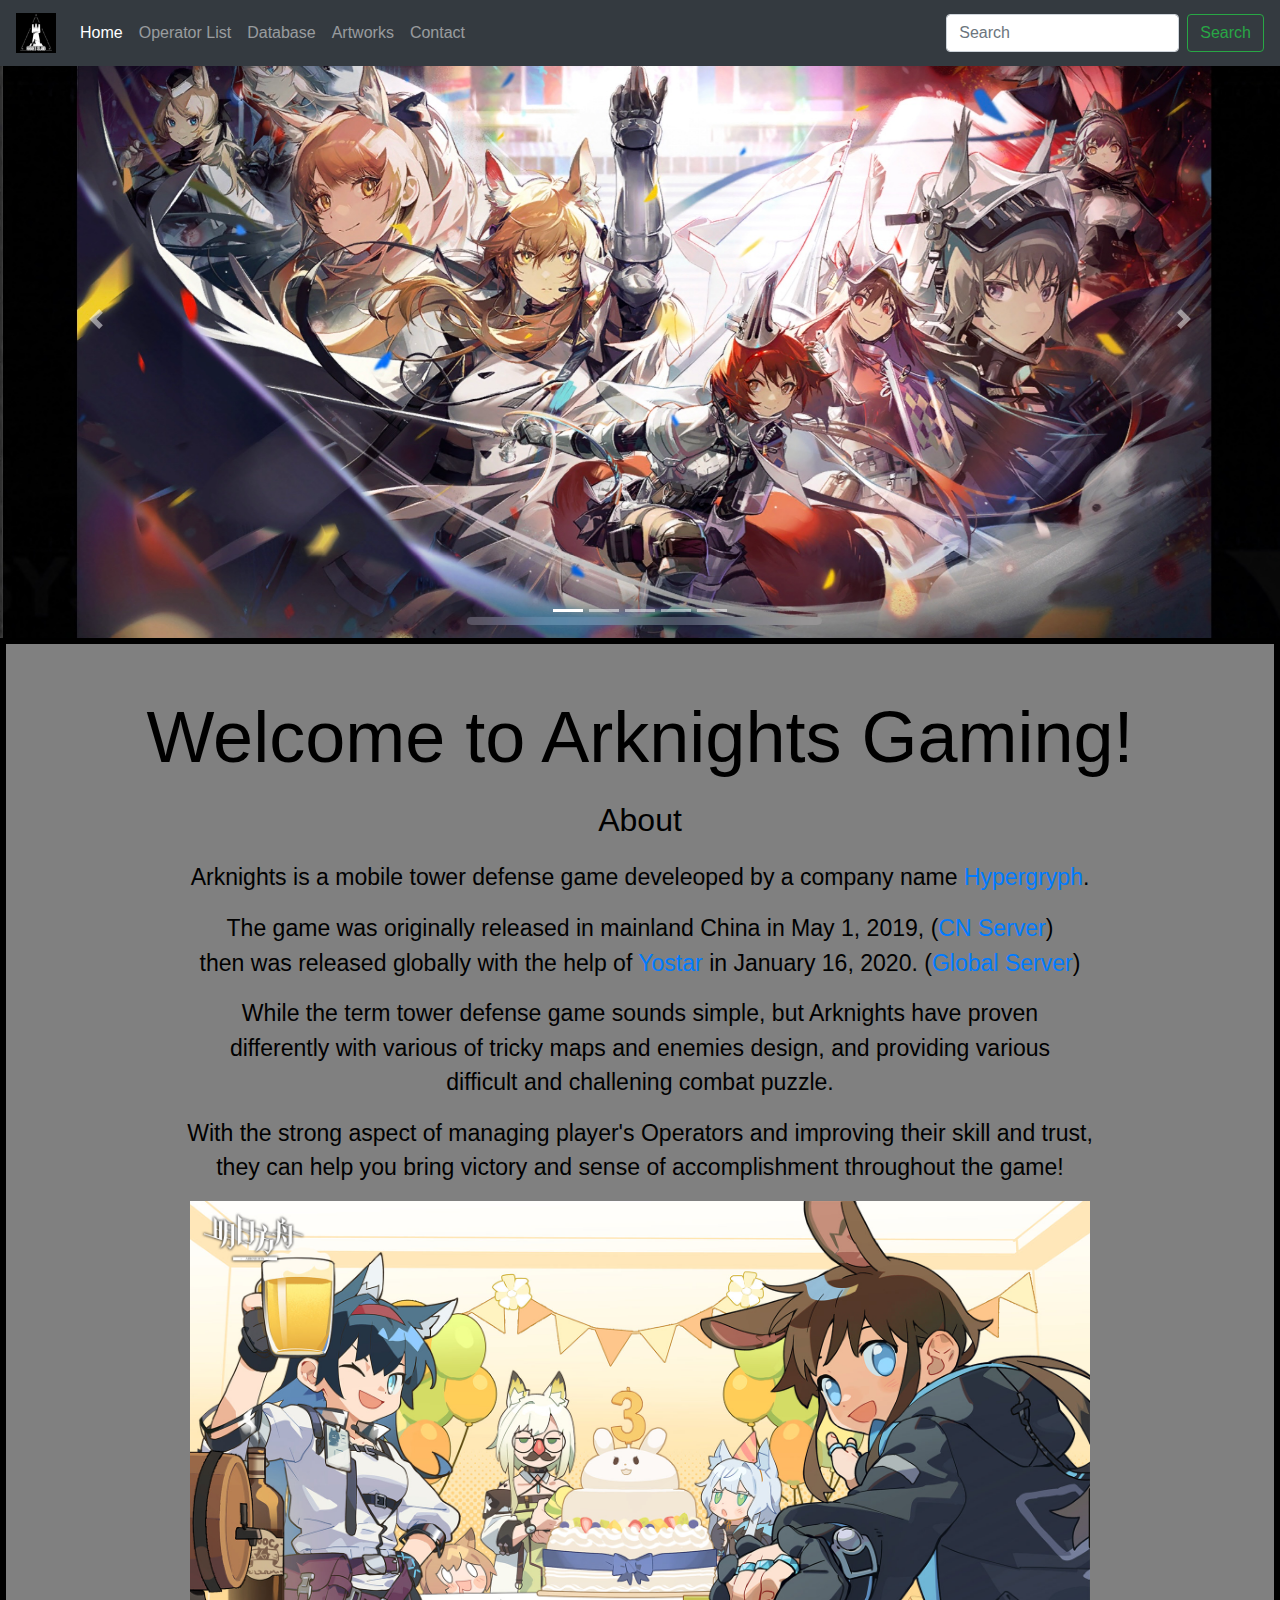
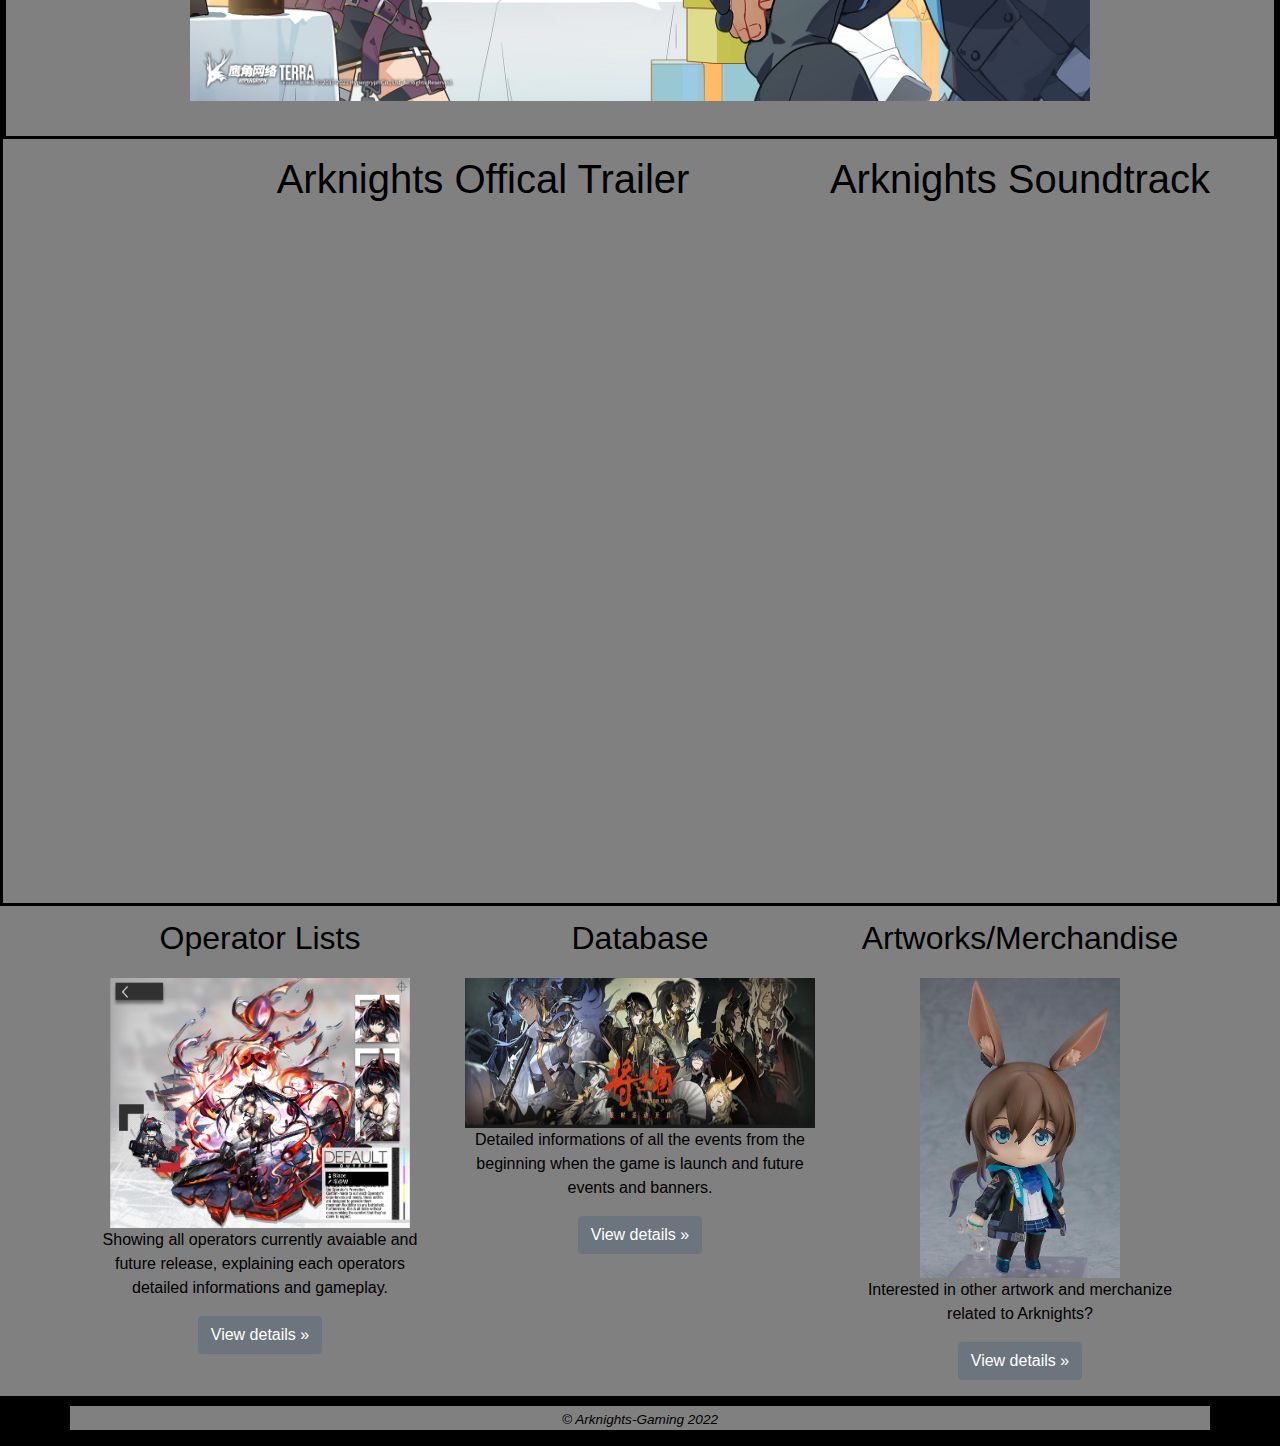
<file: index.html>
<!doctype html>
<html lang="en"><head>
    <!-- Required meta tags -->
    <meta charset="utf-8">
    <meta name="viewport" content="width=device-width, initial-scale=1, initial-scale=1">


    <!-- Bootstrap CSS -->
    <link rel="stylesheet" href="https://stackpath.bootstrapcdn.com/bootstrap/4.3.1/css/bootstrap.min.css" integrity="sha384-ggOyR0iXCbMQv3Xipma34MD+dH/1fQ784/j6cY/iJTQUOhcWr7x9JvoRxT2MZw1T" crossorigin="anonymous">
   
   
    <link rel="stylesheet" href="index.css">
</head>

<body>
<nav class="navbar navbar-expand-md navbar-dark fixed-top bg-dark">
  <a class="navbar-brand" href="index.html"><img src="images/arknights rhodes island .jpg" alt="logo" width="40" height="40"></a>
  <button class="navbar-toggler" type="button" data-toggle="collapse" data-target="#navbarsExampleDefault" aria-controls="navbarsExampleDefault" aria-expanded="false" aria-label="Toggle navigation">
    <span class="navbar-toggler-icon"></span>
  </button>

  <div class="collapse navbar-collapse" id="navbarsExampleDefault">
    <ul class="navbar-nav mr-auto">
      <li class="nav-item active">
        <a class="nav-link" href="index.html">Home <span class="sr-only">(current)</span></a>
      </li>
      <li class="nav-item">
        <a class="nav-link" href="character.html">Operator List</a>
      </li>
      <li class="nav-item">
        <a class="nav-link" href="database.html">Database</a>
      </li>
      <li class="nav-item">
        <a class="nav-link" href="artwork.html">Artworks</a>
      </li>
      <li class="nav-item">
        <a class="nav-link" href="contact.html">Contact</a>
      </li>
    </ul>
    <form class="form-inline my-2 my-lg-0">
      <input class="form-control mr-sm-2" type="text" placeholder="Search" aria-label="Search">
      <button class="btn btn-outline-success my-2 my-sm-0" type="submit">Search</button>
    </form>
  </div>
</nav>

<section>
<div id="carouselExampleIndicators" class="carousel slide" data-ride="carousel">
  <ol class="carousel-indicators">
    <li data-target="#carouselExampleIndicators" data-slide-to="0" class="active"></li>
    <li data-target="#carouselExampleIndicators" data-slide-to="1"></li>
    <li data-target="#carouselExampleIndicators" data-slide-to="2"></li>
    <li data-target="#carouselExampleIndicators" data-slide-to="3"></li>
    <li data-target="#carouselExampleIndicators" data-slide-to="4"></li>
  </ol>
  <div class="carousel-inner">
    <div class="carousel-item active">
      <img class="d-block w-100" src="images/Nearl Light.jpg" alt="First slide">
    </div>
    <div class="carousel-item">
      <img class="d-block w-100" src="images/arknights_chibi.jpg" alt="Second slide">
    </div>
    <div class="carousel-item">
      <img class="d-block w-100" src="images/nearl alter offical art.jpg" alt="Third slide">
    </div>
    <div class="carousel-item">
      <img class="d-block w-100" src="images/arknights_kitchen.jpg" alt="Fourth slide">
    </div>
    <div class="carousel-item">
      <img class="d-block w-100" src="images/main4.jpg" alt="Fifth slide">
    </div>
  </div>
  <a class="carousel-control-prev" href="#carouselExampleIndicators" role="button" data-slide="prev">
    <span class="carousel-control-prev-icon" aria-hidden="true"></span>
    <span class="sr-only">Previous</span>
  </a>
  <a class="carousel-control-next" href="#carouselExampleIndicators" role="button" data-slide="next">
    <span class="carousel-control-next-icon" aria-hidden="true"></span>
    <span class="sr-only">Next</span>
  </a>
</div>
</section>

<main>
  <main role="main">
  <div class="arknights_main">
      <h1 class="display-3 testing">Welcome to Arknights Gaming!</h1>
      <h2>About</h2>
     <p>Arknights is a mobile tower defense game develeoped by a company name <a href="https://arknights.fandom.com/wiki/Hypergryph">Hypergryph</a>.</p>
     <p>The game was originally released in mainland China in May 1, 2019, (<a href="https://ak.hypergryph.com/#information">CN Server</a>)<br>
        then was released globally with the help of <a href="https://arknights.fandom.com/wiki/Yostar">Yostar</a> in January 16, 2020. (<a href="https://www.arknights.global/">Global Server</a>)</p>
     <p>While the term tower defense game sounds simple, but Arknights have proven<br>
       differently with various of tricky maps
       and enemies design, and providing various<br>
        difficult and challening combat puzzle. </p>
       <p>With the strong aspect of managing player's Operators and improving their skill and trust,<br>
         they can help you bring victory and sense of accomplishment throughout the game!</p>
    </div>
    <img src="images/celebration.jpg" alt="celebration" width="900" height="500"/><br><br>
  </main>



    <div class="offical_trailer">
      <div class="videotext">
      <h1><span> Arknights Offical Trailer</span></h1>
      <iframe width="560" height="315" src="https://www.youtube.com/embed/lFmLz-ba4Q8" title="YouTube video player" frameborder="0" allow="accelerometer; autoplay; clipboard-write; encrypted-media; gyroscope; picture-in-picture" allowfullscreen></iframe>
      </div>
      <div class="soundtrack">
         <h1><span>Arknights Soundtrack</span></h1>
         <iframe width="560" height="315" src="https://www.youtube.com/embed/FYxUWHtJO38" title="YouTube video player" frameborder="0" allow="accelerometer; autoplay; clipboard-write; encrypted-media; gyroscope; picture-in-picture" allowfullscreen></iframe>
      <br><br>
        </div>
    </main>
    <section>
  <div class="container">
    <!-- Example row of columns -->
    <div class="row">
      <div class="col-md-4">
        <h2>Operator Lists</h2>
        <img src="images/Blaze E2.jpg" alt="Blaze E2" width="300" height="250"/>
        <p>Showing all operators currently avaiable and future release, explaining each operators detailed informations and gameplay.
        </p>
        <p><a class="btn btn-secondary" href="character.html" role="button">View details &raquo;</a></p>
      </div>
      <div class="col-md-4">
        <h2>Database</h2>
        <img src="images/Invitation to wine.jpg" alt="Invitation to wine" width="350" height="150"/>
        <p>Detailed informations of all the events from the beginning when the game is launch and future events and banners.</p>
        <p><a class="btn btn-secondary" href="database.html" role="button">View details &raquo;</a></p>
      </div>
      <div class="col-md-4">
        <h2>Artworks/Merchandise</h2>
        <img src="images/amiya merchandise.jpg" alt="Amiya Merchandise" width="200" height="300"/>
        <p>Interested in other artwork and merchanize related to Arknights?</p>
        <p><a class="btn btn-secondary" href="artwork.html" role="button">View details &raquo;</a></p>
      </div>
    </div>
  </div>
</section>



<footer class="container">
  <p>&copy; Arknights-Gaming 2022
<i class="bi bi-facebook" style="font-size:1.2em; color:blue;"></i>
<i class="bi bi-twitter" style="font-size:1.2em; color:blue;"></i>
</p>
</footer>
    <!-- Optional JavaScript -->
    <!-- jQuery first, then Popper.js, then Bootstrap JS -->
    <script src="https://code.jquery.com/jquery-3.3.1.slim.min.js" integrity="sha384-q8i/X+965DzO0rT7abK41JStQIAqVgRVzpbzo5smXKp4YfRvH+8abtTE1Pi6jizo" crossorigin="anonymous"></script>
    <script src="https://cdnjs.cloudflare.com/ajax/libs/popper.js/1.14.7/umd/popper.min.js" integrity="sha384-UO2eT0CpHqdSJQ6hJty5KVphtPhzWj9WO1clHTMGa3JDZwrnQq4sF86dIHNDz0W1" crossorigin="anonymous"></script>
    <script src="https://stackpath.bootstrapcdn.com/bootstrap/4.3.1/js/bootstrap.min.js" integrity="sha384-JjSmVgyd0p3pXB1rRibZUAYoIIy6OrQ6VrjIEaFf/nJGzIxFDsf4x0xIM+B07jRM" crossorigin="anonymous"></script>
  </body>
</html>
</file>
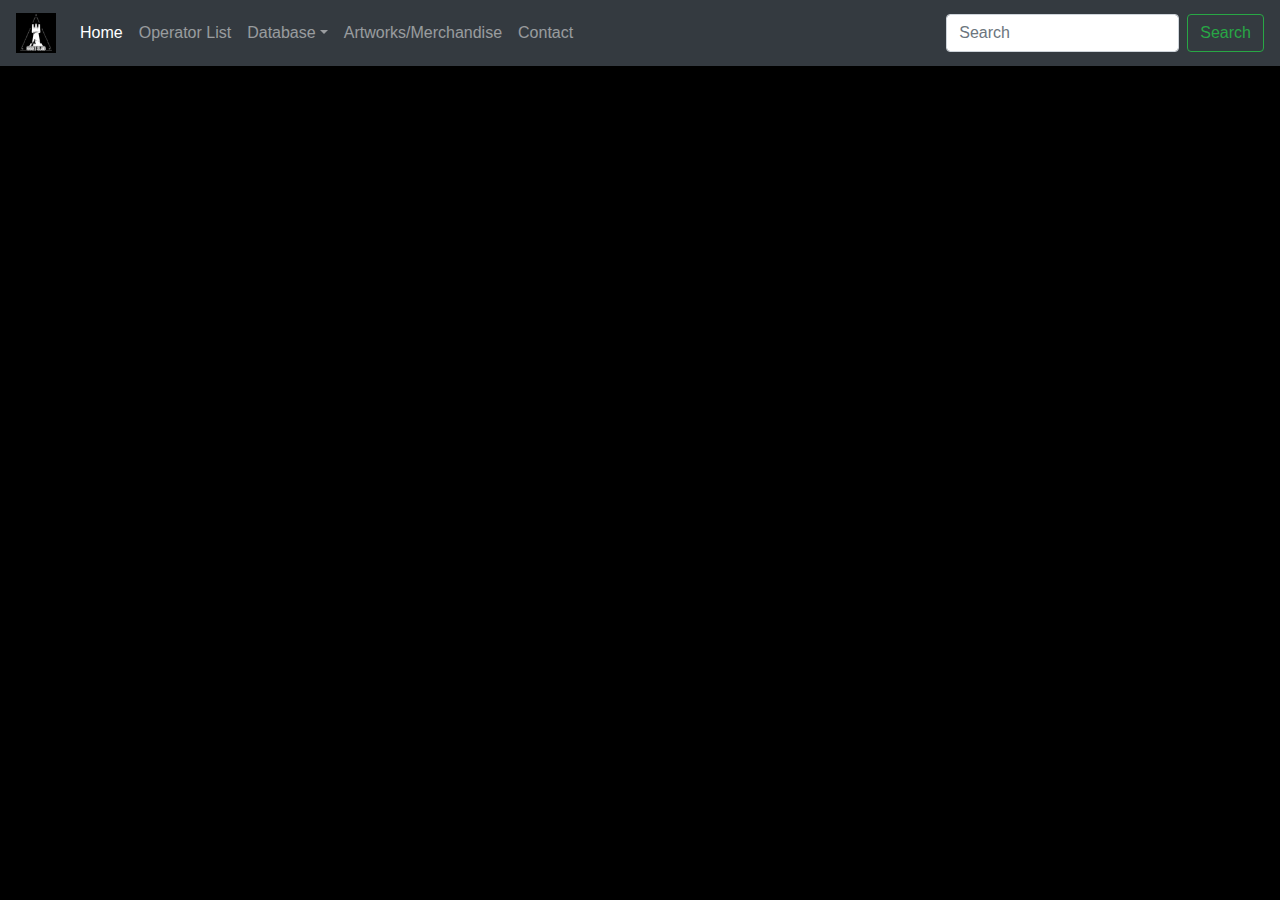
<file: banners.html>
<!doctype html>
<html lang="en"><head>
    <!-- Required meta tags -->
    <meta charset="utf-8">
    <meta name="viewport" content="width=device-width, initial-scale=1, initial-scale=1">


    <!-- Bootstrap CSS -->
    <link rel="stylesheet" href="https://stackpath.bootstrapcdn.com/bootstrap/4.3.1/css/bootstrap.min.css" integrity="sha384-ggOyR0iXCbMQv3Xipma34MD+dH/1fQ784/j6cY/iJTQUOhcWr7x9JvoRxT2MZw1T" crossorigin="anonymous">
   
   
    <link rel="stylesheet" href="index.css">
</head>

<body>
<nav class="navbar navbar-expand-md navbar-dark fixed-top bg-dark">
  <a class="navbar-brand" href="index.html"><img src="images/arknights rhodes island .jpg" alt="logo" width="40" height="40"></a>
  <button class="navbar-toggler" type="button" data-toggle="collapse" data-target="#navbarsExampleDefault" aria-controls="navbarsExampleDefault" aria-expanded="false" aria-label="Toggle navigation">
    <span class="navbar-toggler-icon"></span>
  </button>

  <div class="collapse navbar-collapse" id="navbarsExampleDefault">
    <ul class="navbar-nav mr-auto">
      <li class="nav-item active">
        <a class="nav-link" href="index.html">Home <span class="sr-only">(current)</span></a>
      </li>
      <li class="nav-item">
        <a class="nav-link" href="character.html">Operator List</a>
      </li>
      <li class="nav-item dropdown">
        <a class="nav-link dropdown-toggle" data-bs-toggle="dropdown" href="database.html" role="button" aria-expanded="false">Database</a>
        <ul class="dropdown-menu">
          <li><a class="dropdown-item" href="guides.html">Guides</a></li>
          <li><a class="dropdown-item" href="banners.html">Banners</a></li>
          <li><a class="dropdown-item" href="events.html">Events</a></li>
        </ul>
      </li>
      <li class="nav-item">
        <a class="nav-link" href="artwork.html">Artworks/Merchandise</a>
      </li>
      <li class="nav-item">
        <a class="nav-link" href="contact.html">Contact</a>
      </li>
    </ul>
    <form class="form-inline my-2 my-lg-0">
      <input class="form-control mr-sm-2" type="text" placeholder="Search" aria-label="Search">
      <button class="btn btn-outline-success my-2 my-sm-0" type="submit">Search</button>
    </form>
  </div>
</nav>

<main>



</main>

<footer class="container">
  <p>&copy; Arknights-Gaming 2022
<i class="bi bi-facebook" style="font-size:1.2em; color:blue;"></i>
<i class="bi bi-twitter" style="font-size:1.2em; color:blue;"></i>
</p>
</footer>
    <!-- Optional JavaScript -->
    <!-- jQuery first, then Popper.js, then Bootstrap JS -->
    <script src="https://code.jquery.com/jquery-3.3.1.slim.min.js" integrity="sha384-q8i/X+965DzO0rT7abK41JStQIAqVgRVzpbzo5smXKp4YfRvH+8abtTE1Pi6jizo" crossorigin="anonymous"></script>
    <script src="https://cdnjs.cloudflare.com/ajax/libs/popper.js/1.14.7/umd/popper.min.js" integrity="sha384-UO2eT0CpHqdSJQ6hJty5KVphtPhzWj9WO1clHTMGa3JDZwrnQq4sF86dIHNDz0W1" crossorigin="anonymous"></script>
    <script src="https://stackpath.bootstrapcdn.com/bootstrap/4.3.1/js/bootstrap.min.js" integrity="sha384-JjSmVgyd0p3pXB1rRibZUAYoIIy6OrQ6VrjIEaFf/nJGzIxFDsf4x0xIM+B07jRM" crossorigin="anonymous"></script>
  </body>
</html>
</file>
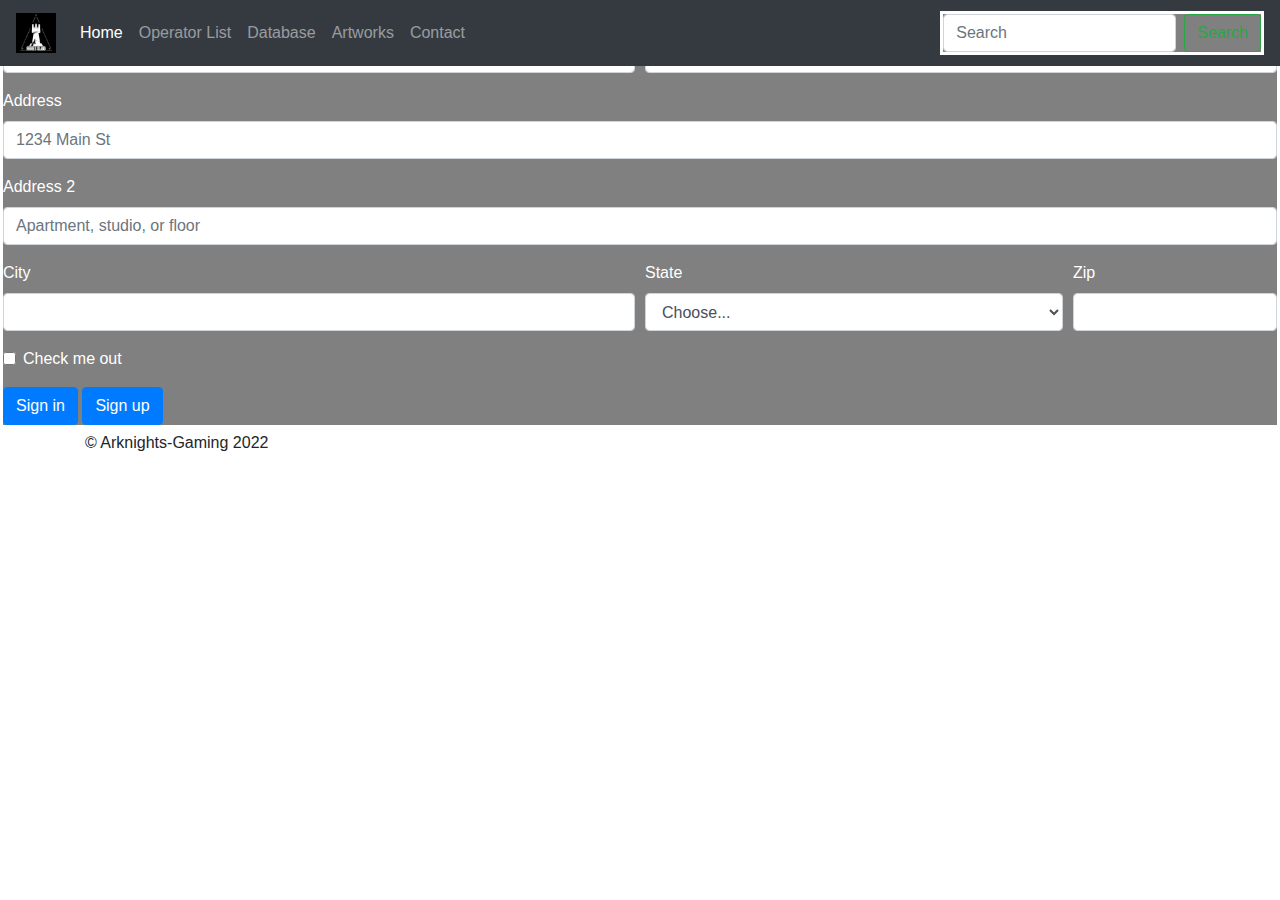
<file: contact.html>
<!doctype html>
<html lang="en"><head>
    <!-- Required meta tags -->
    <meta charset="utf-8">
    <meta name="viewport" content="width=device-width, initial-scale=1, initial-scale=1">


    <!-- Bootstrap CSS -->
    <link rel="stylesheet" href="https://stackpath.bootstrapcdn.com/bootstrap/4.3.1/css/bootstrap.min.css" integrity="sha384-ggOyR0iXCbMQv3Xipma34MD+dH/1fQ784/j6cY/iJTQUOhcWr7x9JvoRxT2MZw1T" crossorigin="anonymous">
   
   
    <link rel="stylesheet" href="contact.css">
</head>

<body>
<nav class="navbar navbar-expand-md navbar-dark fixed-top bg-dark">
  <a class="navbar-brand" href="index.html"><img src="images/arknights rhodes island .jpg" alt="logo" width="40" height="40"></a>
  <button class="navbar-toggler" type="button" data-toggle="collapse" data-target="#navbarsExampleDefault" aria-controls="navbarsExampleDefault" aria-expanded="false" aria-label="Toggle navigation">
    <span class="navbar-toggler-icon"></span>
  </button>

  <div class="collapse navbar-collapse" id="navbarsExampleDefault">
    <ul class="navbar-nav mr-auto">
      <li class="nav-item active">
        <a class="nav-link" href="index.html">Home <span class="sr-only">(current)</span></a>
      </li>
      <li class="nav-item">
        <a class="nav-link" href="character.html">Operator List</a>
      </li>
      <li class="nav-item">
        <a class="nav-link" href="database.html">Database</a>
      </li>
      <li class="nav-item">
        <a class="nav-link" href="artwork.html">Artworks</a>
      </li>
      <li class="nav-item">
        <a class="nav-link" href="contact.html">Contact</a>
      </li>
    </ul>
    <form class="form-inline my-2 my-lg-0">
      <input class="form-control mr-sm-2" type="text" placeholder="Search" aria-label="Search">
      <button class="btn btn-outline-success my-2 my-sm-0" type="submit">Search</button>
    </form>
  </div>
</nav>

<body>

    <!-- Form Section-->
      
    <form>
      <div class="form-row">
        <div class="form-group col-md-6">
          <label for="inputEmail4">Email</label>
          <input type="email" class="form-control" id="inputEmail4" placeholder="Email">
        </div>
        <div class="form-group col-md-6">
          <label for="inputPassword4">Password</label>
          <input type="password" class="form-control" id="inputPassword4" placeholder="Password">
        </div>
      </div>
      <div class="form-group">
        <label for="inputAddress">Address</label>
        <input type="text" class="form-control" id="inputAddress" placeholder="1234 Main St">
      </div>
      <div class="form-group">
        <label for="inputAddress2">Address 2</label>
        <input type="text" class="form-control" id="inputAddress2" placeholder="Apartment, studio, or floor">
      </div>
      <div class="form-row">
        <div class="form-group col-md-6">
          <label for="inputCity">City</label>
          <input type="text" class="form-control" id="inputCity">
        </div>
        <div class="form-group col-md-4">
          <label for="inputState">State</label>
          <select id="inputState" class="form-control">
            <option selected>Choose...</option>
            <option>...</option>
          </select>
        </div>
        <div class="form-group col-md-2">
          <label for="inputZip">Zip</label>
          <input type="text" class="form-control" id="inputZip">
        </div>
      </div>
      <div class="form-group">
        <div class="form-check">
          <input class="form-check-input" type="checkbox" id="gridCheck">
          <label class="form-check-label" for="gridCheck">
            Check me out
          </label>
        </div>
      </div>
      <button type="submit" class="btn btn-primary">Sign in</button>
      <button type="submit" class="btn btn-primary">Sign up</button>
    </form>

  </body>


<footer class="container">
  <p>&copy; Arknights-Gaming 2022
<i class="bi bi-facebook" style="font-size:1.2em; color:blue;"></i>
<i class="bi bi-twitter" style="font-size:1.2em; color:blue;"></i>
</p>
</footer>
    <!-- Optional JavaScript -->
    <!-- jQuery first, then Popper.js, then Bootstrap JS -->
    <script src="https://code.jquery.com/jquery-3.3.1.slim.min.js" integrity="sha384-q8i/X+965DzO0rT7abK41JStQIAqVgRVzpbzo5smXKp4YfRvH+8abtTE1Pi6jizo" crossorigin="anonymous"></script>
    <script src="https://cdnjs.cloudflare.com/ajax/libs/popper.js/1.14.7/umd/popper.min.js" integrity="sha384-UO2eT0CpHqdSJQ6hJty5KVphtPhzWj9WO1clHTMGa3JDZwrnQq4sF86dIHNDz0W1" crossorigin="anonymous"></script>
    <script src="https://stackpath.bootstrapcdn.com/bootstrap/4.3.1/js/bootstrap.min.js" integrity="sha384-JjSmVgyd0p3pXB1rRibZUAYoIIy6OrQ6VrjIEaFf/nJGzIxFDsf4x0xIM+B07jRM" crossorigin="anonymous"></script>
  </body>
</html>
</file>
<file: index.css>
@charset "utf-8";
/* CSS Document */

body {
    background-color:black;
    color: black;
    font-family: sans-serif;
    text-align: center;
}

h1, h2 {
    color: black;
    line-height: 200%;
    text-align: center;
}

/* intended to do the second half of the div (the one with 3 sections) */
div {
    text-align: center;
}

p {
    color: black;
}

main {
    background-color: gray;
    font-family: sans-serif;
    text-align: center;
    font-size:1.2em;
    border-style: solid;
}
footer {
    background-color: gray  ;
    font-size: .85em;
    font-style: italic;
    text-align: center;
    margin-top: 10px;
}

.testing {
    padding-top: 50px;
}

section {
    background-color: gray;
}

.videotext{
    float: left;
    padding-left: 200px;
}

.soundtract{
    float: right;
}
</file>
<file: contact.css>
@charset "utf-8";
/* CSS Document */

form {
    background-color: gray;
    color: white;
    border-style: solid;
    position: auto;

}
</file>
